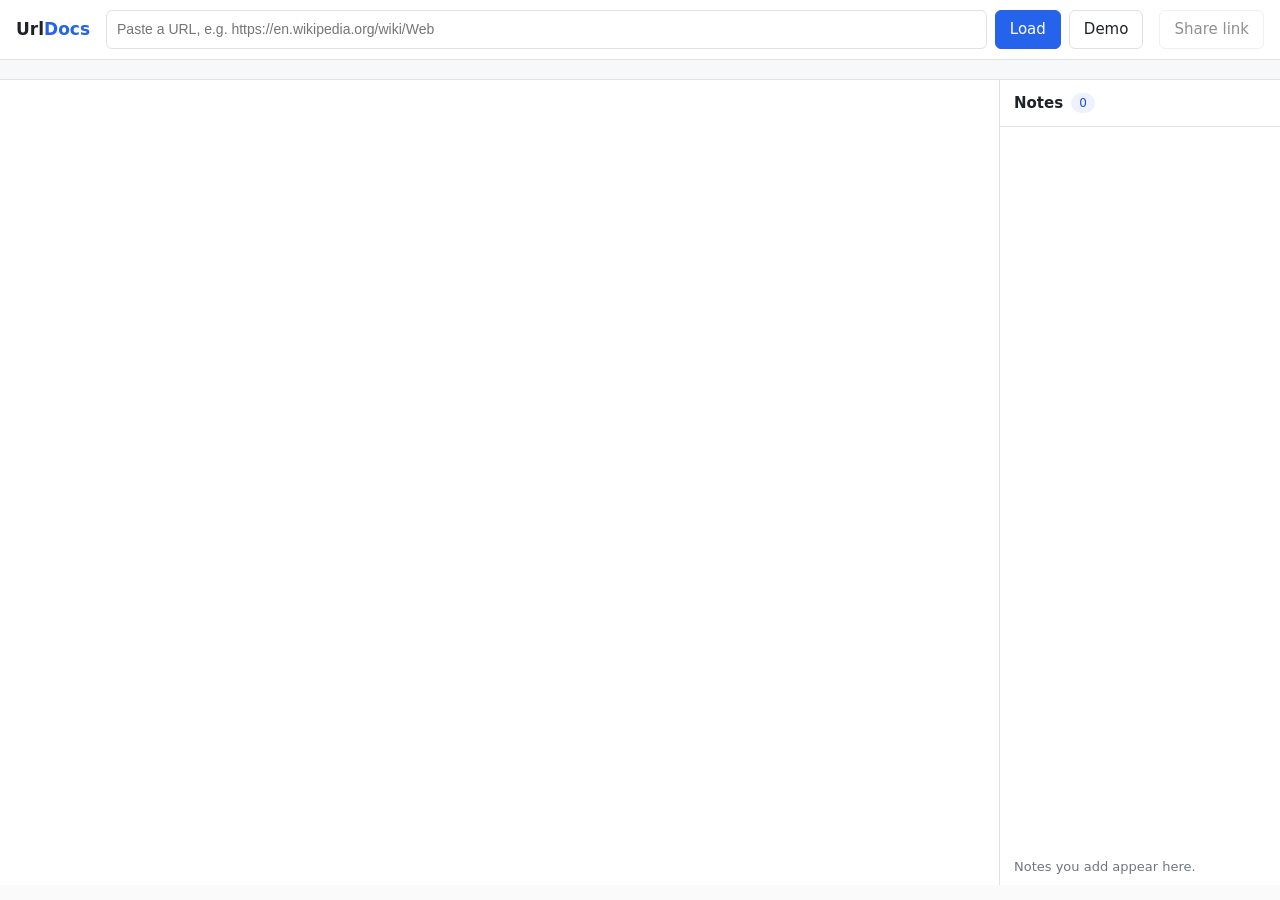
<file: index.html>
<!doctype html>
<html lang="en">
<head>
<meta charset="utf-8">
<meta name="viewport" content="width=device-width, initial-scale=1">
<title>UrlDocs — annotate any web page</title>
<link rel="stylesheet" href="style.css">
<script src="lz-string.js"></script>
</head>
<body>
<header class="topbar">
  <div class="brand">Url<span>Docs</span></div>
  <form id="loadForm" class="urlform" autocomplete="off">
    <input id="urlInput" type="text" placeholder="Paste a URL, e.g. https://en.wikipedia.org/wiki/Web" spellcheck="false">
    <button type="submit" id="loadBtn">Load</button>
    <button type="button" id="demoBtn" class="ghost">Demo</button>
  </form>
  <button id="shareBtn" class="ghost" disabled>Share link</button>
</header>
<div id="status" class="status"></div>
<main class="layout">
  <section class="frameWrap" id="frameWrap">
    <iframe id="page" title="Loaded page"></iframe>
    <div id="empty" class="empty">
      <h1>Annotate any web page</h1>
      <p>Paste a URL above. Then select text on the page to add a colored highlight
         and a note. Share one link and anyone opening it sees your annotations.</p>
      <button id="demoBtn2">Try the demo page</button>
    </div>
    <div id="floatBtn" class="floatBtn hidden">＋ Add note</div>
    <div id="noteCard" class="noteCard hidden">
      <div class="swatches" id="swatches">
        <button type="button" class="sw yellow sel" data-c="yellow" title="Yellow"></button>
        <button type="button" class="sw green" data-c="green" title="Green"></button>
        <button type="button" class="sw blue" data-c="blue" title="Blue"></button>
      </div>
      <textarea id="noteText" rows="3" placeholder="Your note…"></textarea>
      <div class="cardActions">
        <button type="button" id="noteCancel" class="ghost">Cancel</button>
        <button type="button" id="noteSave">Add note</button>
      </div>
    </div>
  </section>
  <aside class="sidebar">
    <div class="sideHead">
      <h2>Notes</h2>
      <span id="noteCount" class="count">0</span>
      <button type="button" id="clearBtn" class="ghost sm" hidden>Clear</button>
    </div>
    <ol id="noteList"></ol>
    <p id="noNotes" class="muted">Notes you add appear here.</p>
  </aside>
</main>
<div id="toast" class="toast hidden"></div>
<script src="app.js"></script>
</body>
</html>
</file>
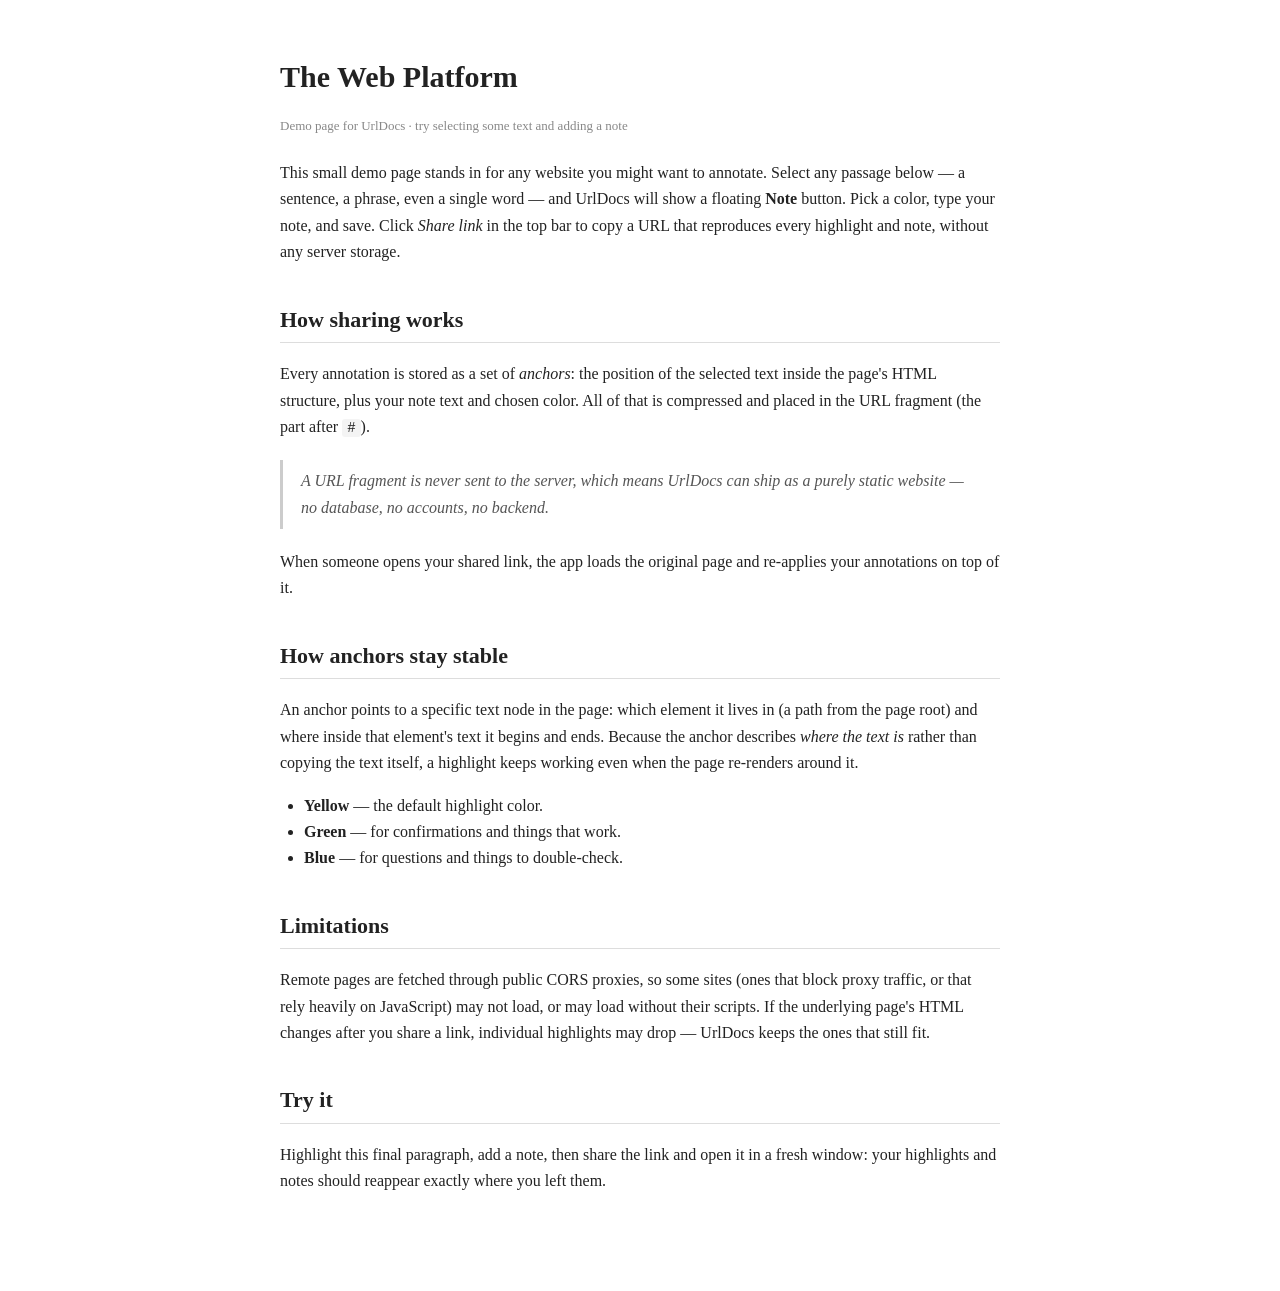
<file: demo.html>
<!doctype html>
<html lang="en">
<head>
<meta charset="utf-8">
<meta name="viewport" content="width=device-width, initial-scale=1">
<title>Demo — The Web Platform</title>
<style>
  body { font: 16px/1.65 Georgia, "Times New Roman", serif; max-width: 720px; margin: 0 auto; padding: 32px 24px 80px; color: #222; }
  h1 { font-size: 30px; margin-bottom: 4px; }
  h2 { font-size: 22px; margin-top: 36px; border-bottom: 1px solid #ddd; padding-bottom: 4px; }
  .meta { color: #888; font-size: 13px; margin-bottom: 24px; }
  blockquote { margin: 20px 0; padding: 8px 18px; border-left: 3px solid #ccc; color: #555; font-style: italic; }
  ul { padding-left: 24px; }
  a { color: #1a4b8c; }
  code { background: #f4f4f4; padding: 1px 5px; border-radius: 3px; font-size: 14px; }
</style>
</head>
<body>
<h1>The Web Platform</h1>
<p class="meta">Demo page for UrlDocs &middot; try selecting some text and adding a note</p>

<p>This small demo page stands in for any website you might want to annotate.
Select any passage below — a sentence, a phrase, even a single word — and UrlDocs
will show a floating <strong>Note</strong> button. Pick a color, type your note, and save.
Click <em>Share link</em> in the top bar to copy a URL that reproduces every highlight
and note, without any server storage.</p>

<h2>How sharing works</h2>
<p>Every annotation is stored as a set of <em>anchors</em>: the position of the selected
text inside the page's HTML structure, plus your note text and chosen color. All of that
is compressed and placed in the URL fragment (the part after <code>#</code>).</p>
<blockquote>A URL fragment is never sent to the server, which means UrlDocs can ship
as a purely static website — no database, no accounts, no backend.</blockquote>
<p>When someone opens your shared link, the app loads the original page and re-applies
your annotations on top of it.</p>

<h2>How anchors stay stable</h2>
<p>An anchor points to a specific text node in the page: which element it lives in
(a path from the page root) and where inside that element's text it begins and ends.
Because the anchor describes <em>where the text is</em> rather than copying the text
itself, a highlight keeps working even when the page re-renders around it.</p>
<ul>
  <li><strong>Yellow</strong> — the default highlight color.</li>
  <li><strong>Green</strong> — for confirmations and things that work.</li>
  <li><strong>Blue</strong> — for questions and things to double-check.</li>
</ul>

<h2>Limitations</h2>
<p>Remote pages are fetched through public CORS proxies, so some sites (ones that block
proxy traffic, or that rely heavily on JavaScript) may not load, or may load without
their scripts. If the underlying page's HTML changes after you share a link, individual
highlights may drop — UrlDocs keeps the ones that still fit.</p>

<h2>Try it</h2>
<p>Highlight this final paragraph, add a note, then share the link and open it in a
fresh window: your highlights and notes should reappear exactly where you left them.</p>
</body>
</html>
</file>
<file: style.css>
:root {
  --bg: #fafafa;
  --panel: #ffffff;
  --border: #e2e2e2;
  --text: #1f2328;
  --muted: #6e7781;
  --accent: #2563eb;
  --accent-dark: #1d4ed8;
  --err: #b91c1c;
}

* { box-sizing: border-box; }

html, body {
  margin: 0;
  height: 100%;
  font: 15px/1.5 system-ui, -apple-system, "Segoe UI", Roboto, sans-serif;
  color: var(--text);
  background: var(--bg);
}

.hidden { display: none !important; }
.muted { color: var(--muted); }

/* ---------- top bar ---------- */
.topbar {
  position: sticky;
  top: 0;
  z-index: 10;
  display: flex;
  align-items: center;
  gap: 16px;
  padding: 10px 16px;
  background: var(--panel);
  border-bottom: 1px solid var(--border);
}

.brand { font-weight: 700; font-size: 17px; white-space: nowrap; }
.brand span { color: var(--accent); }

.urlform { display: flex; flex: 1; gap: 8px; min-width: 0; }
.urlform input {
  flex: 1;
  min-width: 0;
  padding: 7px 10px;
  border: 1px solid var(--border);
  border-radius: 6px;
  font-size: 14px;
  background: #fff;
}
.urlform input:focus { outline: 2px solid var(--accent); outline-offset: -1px; }

button {
  font: inherit;
  padding: 7px 14px;
  border: 1px solid var(--accent);
  border-radius: 6px;
  background: var(--accent);
  color: #fff;
  cursor: pointer;
  white-space: nowrap;
}
button:hover { background: var(--accent-dark); }
button:disabled { opacity: .5; cursor: default; }
button.ghost {
  background: #fff;
  color: var(--text);
  border-color: var(--border);
}
button.ghost:hover { background: #f3f4f6; }
button.ghost.sm { padding: 3px 10px; font-size: 13px; }

.status {
  padding: 8px 16px;
  font-size: 13px;
  color: var(--muted);
  background: #f6f8fa;
  border-bottom: 1px solid var(--border);
  min-height: 20px;
}
.status.err { color: var(--err); background: #fef2f2; }

/* ---------- layout ---------- */
.layout {
  display: grid;
  grid-template-columns: 1fr 280px;
  gap: 0;
  height: calc(100vh - 95px);
}

.frameWrap {
  position: relative;
  overflow: hidden;
  border-right: 1px solid var(--border);
}

.frameWrap iframe {
  position: absolute;
  inset: 0;
  width: 100%;
  height: 100%;
  border: 0;
  background: #fff;
}

/* ---------- empty state ---------- */
.empty {
  height: 100%;
  display: flex;
  flex-direction: column;
  align-items: center;
  justify-content: center;
  gap: 12px;
  padding: 32px;
  text-align: center;
  background: #fff;
}
.empty h1 { font-size: 22px; margin: 0; }
.empty p { color: var(--muted); max-width: 460px; margin: 0; }

/* ---------- float button & note card ---------- */
.floatBtn {
  position: absolute;
  z-index: 5;
  padding: 8px 14px;
  font-size: 14px;
  font-weight: 600;
  border-radius: 999px;
  background: var(--accent);
  color: #fff;
  border: 0;
  box-shadow: 0 3px 12px rgba(37, 99, 235, .45);
  animation: floatIn .18s ease-out;
}
.floatBtn:hover { background: var(--accent-dark); }
@keyframes floatIn {
  from { opacity: 0; transform: translateY(4px) scale(.92); }
  to { opacity: 1; transform: none; }
}

.noteCard {
  position: absolute;
  z-index: 6;
  width: 250px;
  background: var(--panel);
  border: 1px solid var(--border);
  border-radius: 8px;
  box-shadow: 0 6px 20px rgba(0,0,0,.18);
  padding: 10px;
}
.noteCard textarea {
  width: 100%;
  resize: vertical;
  font: inherit;
  font-size: 14px;
  padding: 6px 8px;
  border: 1px solid var(--border);
  border-radius: 6px;
  margin-bottom: 8px;
}
.noteCard textarea:focus { outline: 2px solid var(--accent); outline-offset: -1px; }

.swatches { display: flex; gap: 8px; margin-bottom: 8px; }
.sw {
  width: 22px;
  height: 22px;
  padding: 0;
  border-radius: 50%;
  border: 2px solid var(--border);
  background: #fff;
}
.sw.yellow { background: #fff3b0; }
.sw.green  { background: #d9f0d0; }
.sw.blue   { background: #d8e6fb; }
.sw.sel { border-color: var(--accent); box-shadow: 0 0 0 2px rgba(37,99,235,.3); }

.cardActions { display: flex; justify-content: flex-end; gap: 8px; }

/* ---------- sidebar ---------- */
.sidebar {
  background: var(--panel);
  display: flex;
  flex-direction: column;
  overflow: hidden;
}
.sideHead {
  display: flex;
  align-items: center;
  gap: 8px;
  padding: 12px 14px;
  border-bottom: 1px solid var(--border);
}
.sideHead h2 { font-size: 15px; margin: 0; }
.count {
  background: #eef2ff;
  color: var(--accent-dark);
  border-radius: 999px;
  font-size: 12px;
  padding: 1px 8px;
}
.sideHead .ghost { margin-left: auto; }

#noteList {
  list-style: none;
  margin: 0;
  padding: 8px;
  overflow-y: auto;
  flex: 1;
}
.noteItem {
  display: flex;
  gap: 10px;
  align-items: flex-start;
  padding: 8px;
  border: 1px solid var(--border);
  border-radius: 6px;
  margin-bottom: 8px;
  background: #fff;
}
.noteItem:hover { border-color: var(--accent); }
.noteItem .goto {
  flex: 0 0 auto;
  width: 24px;
  height: 24px;
  padding: 0;
  border-radius: 50%;
  font-size: 13px;
  background: #f3f4f6;
  border-color: var(--border);
  color: var(--text);
}
.noteItem .goto:hover { background: var(--accent); color: #fff; }
.ntext { margin: 0; font-size: 13.5px; word-break: break-word; }

#noNotes { padding: 8px 14px; margin: 0; font-size: 13px; }

/* ---------- toast ---------- */
.toast {
  position: fixed;
  bottom: 20px;
  left: 50%;
  transform: translateX(-50%);
  background: #111827;
  color: #fff;
  padding: 9px 18px;
  border-radius: 8px;
  font-size: 14px;
  z-index: 100;
  box-shadow: 0 4px 14px rgba(0,0,0,.3);
  max-width: 80vw;
}
.toast.err { background: var(--err); }

@media (max-width: 760px) {
  .layout { grid-template-columns: 1fr; grid-template-rows: 60vh 1fr; }
  .frameWrap { border-right: 0; border-bottom: 1px solid var(--border); }
}
</file>
